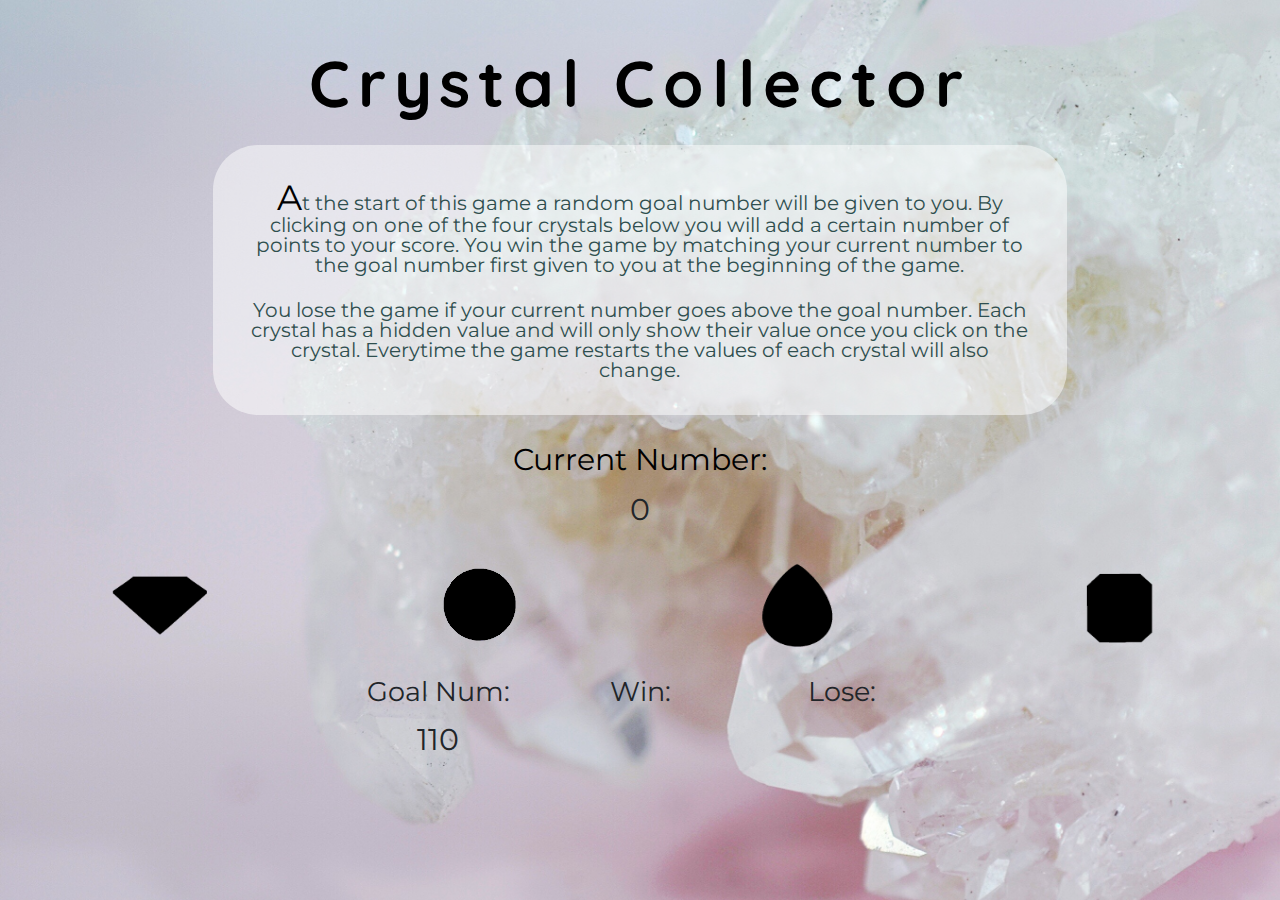
<file: index.html>
<!DOCTYPE html>
<html>

<head>
    <meta charset="UTF-8">

    <title>Crystals Collector</title>

    <link rel="stylesheet" href="https://maxcdn.bootstrapcdn.com/bootstrap/4.0.0/css/bootstrap.min.css">
    <link rel="stylesheet" type="text/css" href="assets/css/reset.css">
    <link rel="stylesheet" type="text/css" href="assets/css/style.css">
    <link href="https://fonts.googleapis.com/css?family=Montserrat|Quicksand" rel="stylesheet">
    <link rel="stylesheet" href="https://use.fontawesome.com/releases/v5.7.1/css/all.css" integrity="sha384-fnmOCqbTlWIlj8LyTjo7mOUStjsKC4pOpQbqyi7RrhN7udi9RwhKkMHpvLbHG9Sr"
        crossorigin="anonymous">

</head>

<body>
 <div class="container-fluid">
    <div class="row">
        <div class="col-12 text-center">
            <h1>Crystal Collector</h1>
            <!-- <i class="fas fa-gem"></i> -->
        </div>
    </div>

    <!--Start of content on page-->
    <div class="row paragraph">
        <div class="col-md-2"></div>
        <div class="col-md-8 text-center justify-content-center" id="info-box">
            <p class="par1">At the start of this game a random goal number will be given to you.
                By clicking on one of the four crystals below you will add a certain number of points to your score.
                You win the game by matching your current number to the goal number first given to you at the beginning of the game.</p>
            <p>You lose the game if your current number goes above the goal number.
                Each crystal has a hidden value and will only show their value once you click on the crystal.
                Everytime the game restarts the values of each crystal will also change.</p>
        </div>
        <div class="col-md-2"></div>
    </div>

     <!--Score will be shown here-->
    <div id="total-score">Current Number: </div> 
    <div id="score-area"></div>

    <!--This is where the crystals will be displayed-->
    <div class="row justify-content-center" id="crystals">
        <div class="col-sm-6 col-md-3 text-center">
            <button class="ruby">
                <img src="assets/images/ruby.png" width="100px" height="100px" alt="ruby">
            </button>
        </div>
        <div class="col-sm-6 col-md-3 text-center">
            <button class="sapphire">
                <img src="assets/images/sapphire.png" width="100px" height="100px" alt="sapphire">
            </button>
        </div>
        <div class="col-sm-6 col-md-3 text-center">
            <button class="teardrop">
                <img src="assets/images/teardrop.png" width="100px" height="100px" alt="teardrop">
            </button>
        </div>
        <div class="col-sm-6 col-md-3 text-center">
            <button class="tourmaline">
                <img src="assets/images/tourmaline.png" width="100px" height="100px" alt="tourmaline">
            </button>
        </div>
    </div>

    <!--Goal, win and lose numbers will be shown here-->
    <div class="row justify-content-center text-center" id="score-screen">
            <div class="col-md-3"></div>
            <div class="col-md-2 text-center" id="RN"> Goal Num: </div>
            <div class="col-md-2 text-center" id="W"> Win: </div>
            <div class="col-md-2 text-center" id="L"> Lose: </div>
            <div class="col-md-3"></div>
        </div>
    
        <div class="row justify-content-center" id="score-screen">
            <div class="col-md-3"></div>
            <!--This is where the random numbers will be at-->
            <div class="col-md-2 text-center" id="random-num"></div>
            <!--This is where the win/lose outcome will be shown-->
            <div class="col-md-2 text-center" id="win"></div>
            <div class="col-md-2 text-center" id="lose"></div>
            <div class="col-md-3"></div>
        </div>
  
</div>
    <!--This where the js file is linked-->
    <script type="text/javascript" src="https://cdnjs.cloudflare.com/ajax/libs/jquery/3.2.1/jquery.min.js"></script>
    <script type="text/javascript" src="assets/javascript/game.js"></script>

</body>

</html>
</file>
<file: assets/css/style.css>
/* BACKGROUND COLOR AND HEADER STYLES */
* {
    margin: 0px;
    padding: 0px;
}

body {
    background: url(../images/pinkcrystal.jpg) no-repeat center center fixed; 
  -webkit-background-size: cover;
  -moz-background-size: cover;
  -o-background-size: cover;
  background-size: cover;
  overflow: display !important;
}

html {
    font-family: 'Montserrat', sans-serif;
}

h1 {
    padding-top: 50px;
    padding-bottom: 30px;
    font-size: 65px;
    font-weight: bold;
    text-align: center;
    color: black;
    font-family: 'Quicksand', sans-serif;
    letter-spacing: .5rem;
}

p {
    text-align: center;
    margin: 25px;
    font-size: 20px;
    color: darkslategrey;
}

.par1::first-letter {
    font-size: 35px;
    color: black;
}

.paragraph {
    text-align: center;
    align-content: center !important;
}

/* BODY STYLES */

#score-screen {
    margin: 20px;
}

#RN {
    font-size: 27px;
}

#W {
    font-size: 27px;
}

#L {
    font-size: 27px;
}

#random-num {
    font-size: 30px;
}

#win {
    font-size: 30px;
    color: green;
}

#lose {
    font-size: 30px;
    color: red;
}

#total-score {
    font-size: 30px;
    color: black;
    text-align: center;
    margin-top: 30px;
}

#score-area {
    text-align: center;
    margin-top: 20px;
    font-size: 30px;
    padding-bottom: 30px;
}

#info-box {
    background-color: rgb(255, 255, 255, 0.5); 
    border-radius: 45px;
    padding: 10px;
}

button {
    background: none !important;
    border: none !important;
}
</file>
